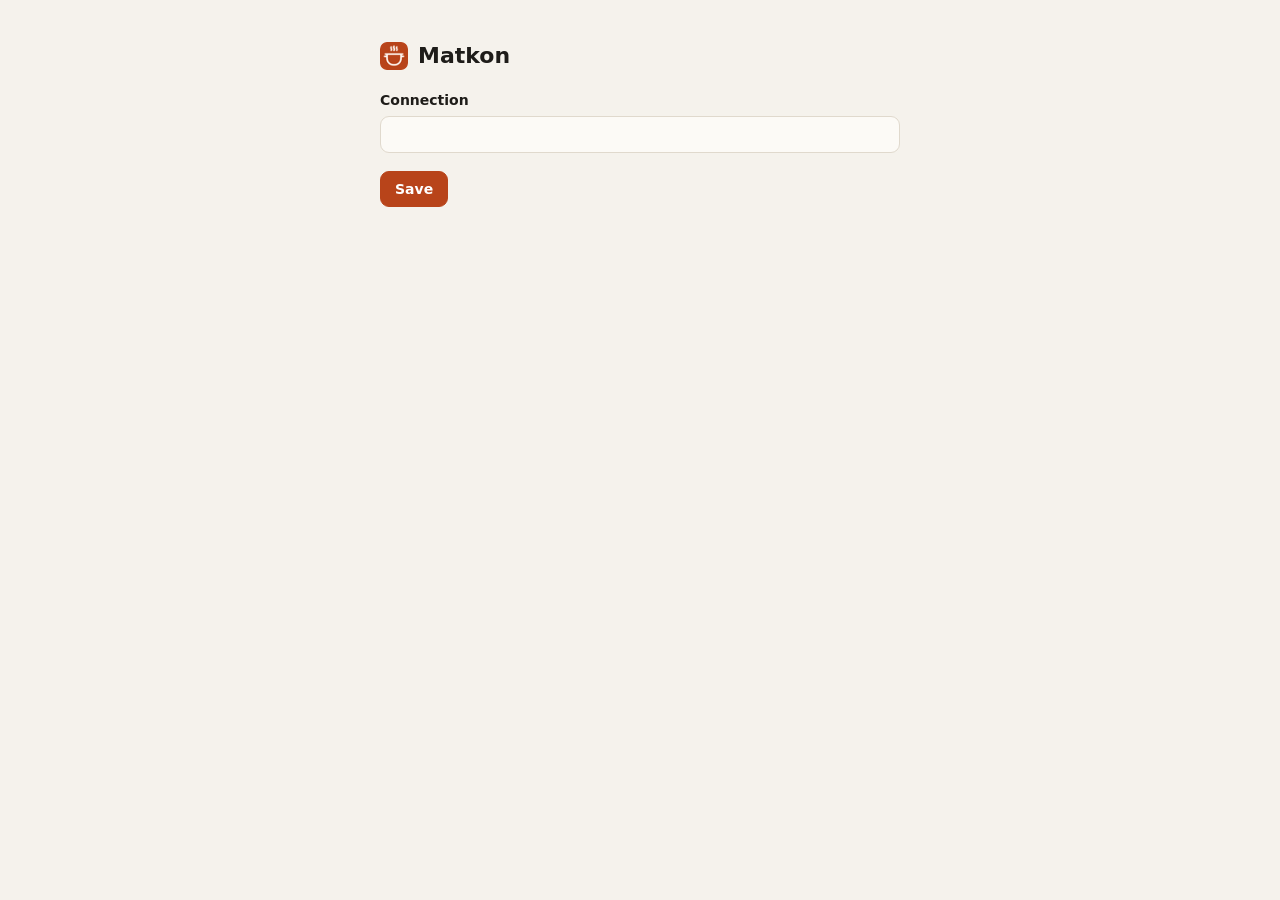
<file: extension/options.html>
<!doctype html>
<html lang="en">
<head><meta charset="utf-8"><title>Matkon</title><link rel="stylesheet" href="ui.css"></head>
<body class="options">
  <main>
    <header><img src="icons/32.png" alt=""><h1>Matkon</h1></header>
    <form id="f">
      <label>Connection<input id="conn" type="text" autocomplete="off" spellcheck="false"></label>
    </form>
    <button class="btn accent" type="submit" form="f">Save</button>
    <p class="status" id="status" role="status"></p>
  </main>
  <script src="options.js"></script>
</body>
</html>
</file>
<file: extension/ui.css>
:root {
  --bg: #F5F2EC; --ink: #1E1C19; --ink-2: #5E5850; --line: #E0D9CD; --card: #FCFAF6;
  --accent: #B8441A; --accent-ink: #FFFFFF; --bad: #B3261E; --ok: #2E6B3A;
  color-scheme: light;
}
@media (prefers-color-scheme: dark) {
  :root { --bg: #141312; --ink: #EDE9E3; --ink-2: #A9A297; --line: #2C2926; --card: #1C1A18;
    --accent: #F0804A; --accent-ink: #1A0E07; --bad: #F2B8B5; --ok: #9AD3A5; color-scheme: dark; }
}
* { box-sizing: border-box; }
body { margin: 0; background: var(--bg); color: var(--ink); font: 14px/1.45 system-ui, -apple-system, "Segoe UI", Roboto, sans-serif; }
header { display: flex; align-items: center; gap: 10px; }
header img { width: 28px; height: 28px; border-radius: 7px; }
header b { font-size: 16px; }
.btn { display: block; width: 100%; min-height: 36px; padding: 0 14px; border: 1px solid var(--line); border-radius: 9px;
  background: var(--card); color: var(--ink); font: inherit; font-weight: 600; cursor: pointer; text-align: center; }
.btn:hover { border-color: var(--ink-2); }
.btn.accent { background: var(--accent); border-color: var(--accent); color: var(--accent-ink); }
.btn:disabled { opacity: .5; cursor: default; }
.status { margin: 0; color: var(--ink-2); }
.status.ok { color: var(--ok); }
.status.bad { color: var(--bad); }
.link { color: var(--ink-2); font-size: 13px; text-decoration: underline; text-underline-offset: 3px; background: none; border: 0; padding: 0; cursor: pointer; font: inherit; }

/* the toolbar popup */
body.popup { width: 280px; padding: 14px; }
.popup .status { margin: 10px 0 2px; }
.popup .sub { margin: 0 0 12px; color: var(--ink-2); font-size: 13px; }
.popup .actions { display: grid; gap: 8px; margin-bottom: 12px; }
.popup .actions:empty { display: none; }

/* the options page */
body.options { padding: 40px 20px; }
.options main { max-width: 520px; margin: 0 auto; display: grid; gap: 18px; }
.options h1 { margin: 0; font-size: 22px; }
.options label { display: grid; gap: 6px; font-weight: 600; }
.options input { font: 13px ui-monospace, SFMono-Regular, Menlo, monospace; padding: 10px 12px; border: 1px solid var(--line);
  border-radius: 9px; background: var(--card); color: var(--ink); width: 100%; }
.options .btn { width: auto; justify-self: start; }
</file>
